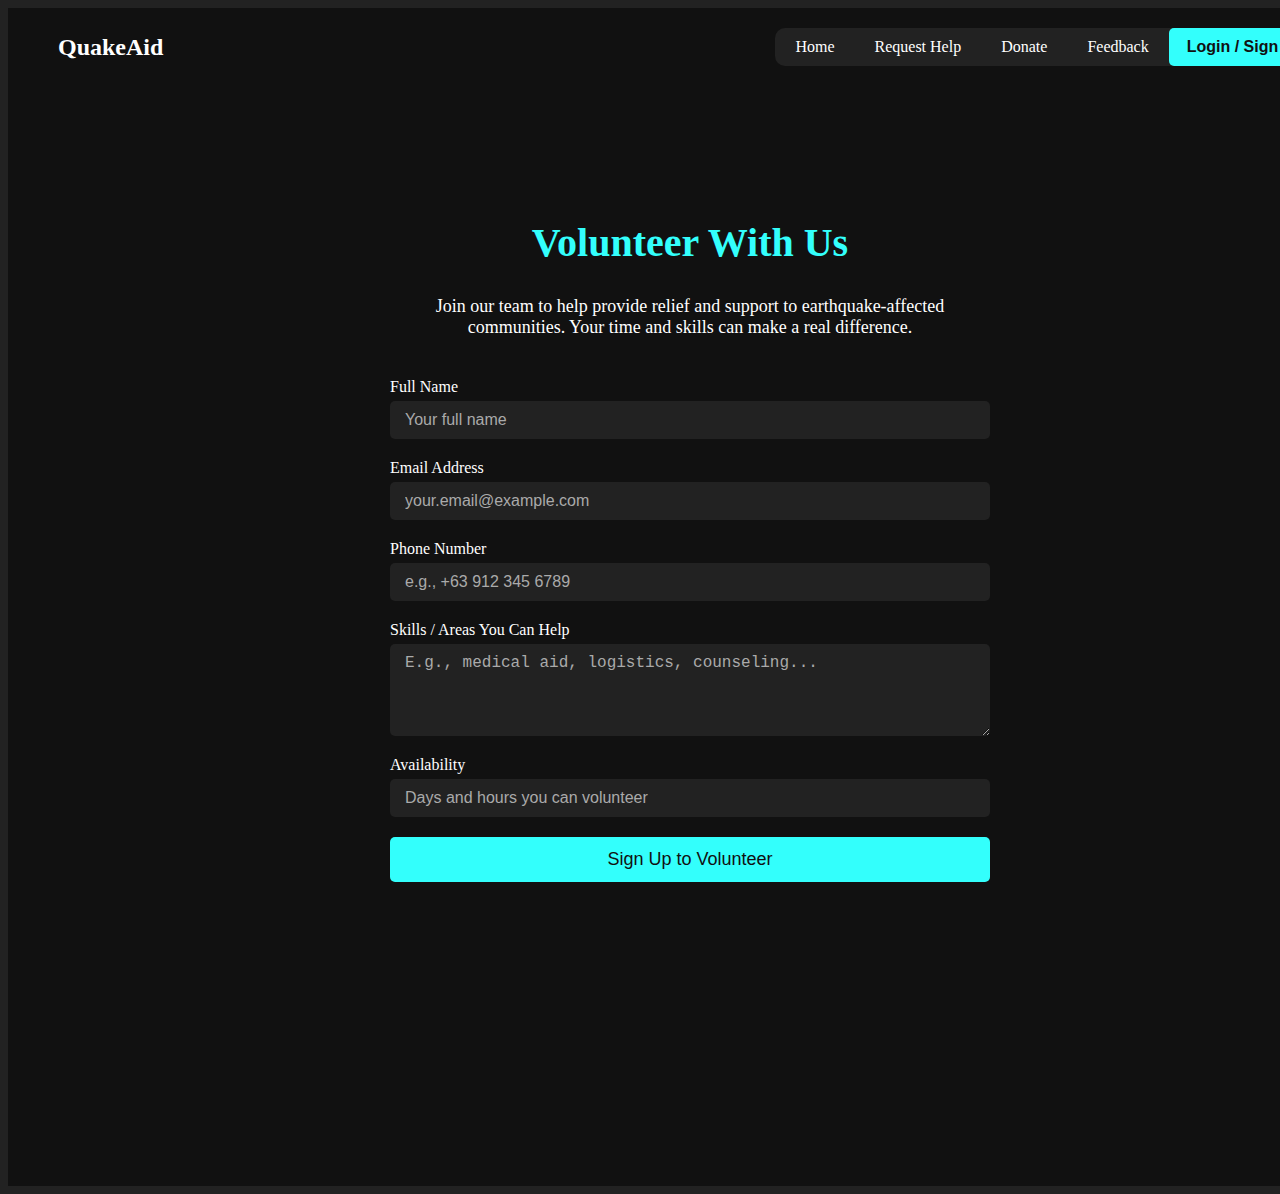
<file: volunteerwithus.html>
<!--Just Improve it and stick to the fedma and consult me
if want to change something-->
<!DOCTYPE html>
<html lang="en">
<head>
    <meta charset="UTF-8">
    <meta name="viewport" content="width=device-width, initial-scale=1.0">
    <title>QuakeAid</title>
    <link rel="stylesheet" href="./volunteerwithus.css">
</head>

    <!-- ===== Header Section ===== -->
     <!--- In the header section, add navigation links for Home, Request Help, Contact, Donate, Volunteer, Feedback, and Login/Sign Up button.--->
     <header>
        <div class="logo">QuakeAid</div>
        <nav>
            <a href="./index.html">Home</a>
            <a href="./whatwedo.html">Request Help</a>
            <a href="./donate.html">Donate</a>
            <a href="./feedback.html">Feedback</a>
           <button id="openLogin" class="btn_Login-SignUp">Login / Sign Up</button>
            <span></span>
        </nav>
    </header>
    <!-- ===== Login / Sign Up Modal ===== -->
<div id="loginModal" class="modal">
    <div class="modal-content">
        <span class="close-btn" id="closeLogin">&times;</span>
        <h2>Login / Sign Up</h2>

        <div class="tab-buttons">
            <button id="loginTab" class="active">Login</button>
            <button id="signupTab">Sign Up</button>
        </div>

        <!-- Login Form -->
        <form id="loginForm">
            <label for="login-email">Email</label>
            <input type="email" id="login-email" name="login-email" placeholder="your.email@example.com" required>

            <label for="login-password">Password</label>
            <input type="password" id="login-password" name="login-password" placeholder="Enter password" required>

            <button type="submit">Login</button>
        </form>

        <!-- Sign Up Form -->
        <form id="signupForm" style="display: none;">
            <label for="signup-name">Full Name</label>
            <input type="text" id="signup-name" name="signup-name" placeholder="Your full name" required>

            <label for="signup-email">Email</label>
            <input type="email" id="signup-email" name="signup-email" placeholder="your.email@example.com" required>

            <label for="signup-password">Password</label>
            <input type="password" id="signup-password" name="signup-password" placeholder="Create password" required>

            <button type="submit">Sign Up</button>
        </form>
    </div>
</div>

<!-- ===== JS for Modal ===== -->
<script>
    const loginModal = document.getElementById("loginModal");
    const openLogin = document.getElementById("openLogin");
    const closeLogin = document.getElementById("closeLogin");
    const loginTab = document.getElementById("loginTab");
    const signupTab = document.getElementById("signupTab");
    const loginForm = document.getElementById("loginForm");
    const signupForm = document.getElementById("signupForm");

    // Open modal
    openLogin.onclick = () => loginModal.style.display = "block";

    // Close modal
    closeLogin.onclick = () => loginModal.style.display = "none";

    // Close when clicking outside
    window.onclick = (event) => {
        if (event.target === loginModal) loginModal.style.display = "none";
    };

    // Tab switching
    loginTab.onclick = () => {
        loginForm.style.display = "block";
        signupForm.style.display = "none";
        loginTab.classList.add("active");
        signupTab.classList.remove("active");
    };

    signupTab.onclick = () => {
        loginForm.style.display = "none";
        signupForm.style.display = "block";
        signupTab.classList.add("active");
        loginTab.classList.remove("active");
    };
</script>
    <body>
        <section id="volunteer">
  <div class="container">
    <h2>Volunteer With Us</h2>
    <p>Join our team to help provide relief and support to earthquake-affected communities. Your time and skills can make a real difference.</p>

    <form action="#" method="POST">
      <!-- Name -->
      <label for="volunteer-name">Full Name</label>
      <input type="text" id="volunteer-name" name="volunteer-name" placeholder="Your full name" required>

      <!-- Email -->
      <label for="volunteer-email">Email Address</label>
      <input type="email" id="volunteer-email" name="volunteer-email" placeholder="your.email@example.com" required>

      <!-- Phone -->
      <label for="volunteer-phone">Phone Number</label>
      <input type="tel" id="volunteer-phone" name="volunteer-phone" placeholder="e.g., +63 912 345 6789" required>

      <!-- Skills / Areas of Help -->
      <label for="volunteer-skills">Skills / Areas You Can Help</label>
      <textarea id="volunteer-skills" name="volunteer-skills" rows="4" placeholder="E.g., medical aid, logistics, counseling..." required></textarea>

      <!-- Availability -->
      <label for="volunteer-availability">Availability</label>
      <input type="text" id="volunteer-availability" name="volunteer-availability" placeholder="Days and hours you can volunteer" required>

      <!-- Submit Button -->
      <button type="submit">Sign Up to Volunteer</button>
    </form>
  </div>
</section>


    </body>
    </html>
</file>
<file: volunteerwithus.css>
/* Volunteer Section */
body {
    background:#222;
  
}

/* ===== Header Section ===== */
header {
    position: relative;
    width: 100%;
    padding: 20px 50px; /* spacing around */
    display: flex;
    justify-content: space-between; /* logo left, nav right */
    align-items: center;
    background: #111;
    height: auto; /* fit content */
    z-index: 1000;
}

.logo {
    color: white;
    font-size: 24px;
    font-weight: bold;
}

/* ===== Navigation Bar ===== */
nav {
    position: relative;
    display: flex;
    justify-content: space-between;
    align-items: center;
    background: #222;
    border-radius: 10px;
    overflow: hidden;
    padding: 0;
}

nav a {
    position: relative; /* needed for underline pseudo-element */
    display: inline-block;
    font-size: 16px;
    font-weight: 500;
    text-decoration: none;
    color: white;
    padding: 10px 20px;
    z-index: 1;
    transition: color 0.3s ease;
}

/* ===== Underline Effect ===== */
nav a::after {
    content: '';
    position: absolute;
    width: 0;
    height: 3px;          /* thickness of underline */
    left: 50%;
    bottom: 5px;          /* distance from text */
    transform: translateX(-50%);
    background-color: #33fffc; /* underline color */
    transition: width 0.3s ease;
}

nav a:hover::after {
    width: 100%;
}

nav a.active::after {
    width: 100%;
}

/* Hover color (optional) */
nav a:hover {
    color: white; /* keeps text color unchanged */
}
#volunteer {
    width: 100%;
    min-height: 100vh;
    padding: 100px 50px;
    background: #111;
    color: white;
}

#volunteer .container {
    max-width: 600px;
    margin: 0 auto;
}

#volunteer h2 {
    font-size: 40px;
    margin-bottom: 30px;
    text-align: center;
    color: #33fffc;
}

#volunteer p {
    font-size: 18px;
    margin-bottom: 40px;
    text-align: center;
}

/* Form Styling */
#volunteer form {
    display: flex;
    flex-direction: column;
}

#volunteer label {
    margin-bottom: 5px;
    font-weight: 500;
}

#volunteer input,
#volunteer textarea {
    margin-bottom: 20px;
    padding: 10px 15px;
    border: none;
    border-radius: 5px;
    background: #222;
    color: white;
    font-size: 16px;
    outline: none;
}

#volunteer input::placeholder,
#volunteer textarea::placeholder {
    color: #aaa;
}

#volunteer button {
    padding: 12px 20px;
    border: none;
    border-radius: 5px;
    background: #33fffc;
    color: #111;
    font-size: 18px;
    cursor: pointer;
    transition: background 0.3s ease;
}

#volunteer button:hover {
    background: #10b981;
}
/* ====================================================== */
/* ===== Login / Sign Up Button and Modal Styles ===== */
/* ====================================================== */

/* 🔹 Button Style */
.btn_Login-SignUp {
    background: #33fffc;
    color: #111;
    border: none;
    padding: 10px 18px;
    font-size: 16px;
    font-weight: 600;
    border-radius: 5px;
    cursor: pointer;
    transition: background 0.3s ease;
}
.btn_Login-SignUp:hover {
    background: #10b981;
}

/* 🔹 Modal Background */
.modal {
    display: none;
    position: fixed;
    z-index: 999;
    left: 0;
    top: 0;
    width: 100%;
    height: 100%;
    overflow: auto;
    background-color: rgba(0, 0, 0, 0.7);
    animation: fadeIn 0.3s ease;
}

/* 🔹 Modal Box */
.modal-content {
    background-color: #111;
    margin: 6% auto;
    padding: 30px;
    border-radius: 10px;
    width: 90%;
    max-width: 450px;
    color: white;
    box-shadow: 0 0 20px rgba(51, 255, 252, 0.5);
    animation: popIn 0.3s ease;
}

.modal-content h2 {
    color: #33fffc;
    text-align: center;
    margin-bottom: 20px;
}

/* 🔹 Close Button */
.close-btn {
    color: #aaa;
    float: right;
    font-size: 28px;
    font-weight: bold;
    cursor: pointer;
    transition: color 0.3s;
}
.close-btn:hover {
    color: #33fffc;
}

/* 🔹 Tabs */
.tab-buttons {
    display: flex;
    justify-content: center;
    gap: 10px;
    margin-bottom: 20px;
}
.tab-buttons button {
    flex: 1;
    padding: 10px;
    border: none;
    background: #222;
    color: #fff;
    cursor: pointer;
    border-radius: 5px;
    transition: 0.3s;
}
.tab-buttons button.active {
    background: #33fffc;
    color: #111;
    font-weight: bold;
}

/* 🔹 Form Fields */
.modal-content label {
    display: block;
    margin-bottom: 5px;
    font-weight: 500;
}
.modal-content input {
    width: 100%;
    padding: 10px;
    margin-bottom: 15px;
    border: none;
    border-radius: 5px;
    background: #222;
    color: #fff;
    outline: none;
}
.modal-content button[type="submit"] {
    width: 100%;
    padding: 12px;
    border: none;
    border-radius: 5px;
    background: #33fffc;
    color: #111;
    font-size: 18px;
    cursor: pointer;
    transition: background 0.3s;
}
.modal-content button[type="submit"]:hover {
    background: #10b981;
}

/* 🔹 Animations */
@keyframes fadeIn {
    from {opacity: 0;}
    to {opacity: 1;}
}
@keyframes popIn {
    from {transform: scale(0.8); opacity: 0;}
    to {transform: scale(1); opacity: 1;}
}
</file>
